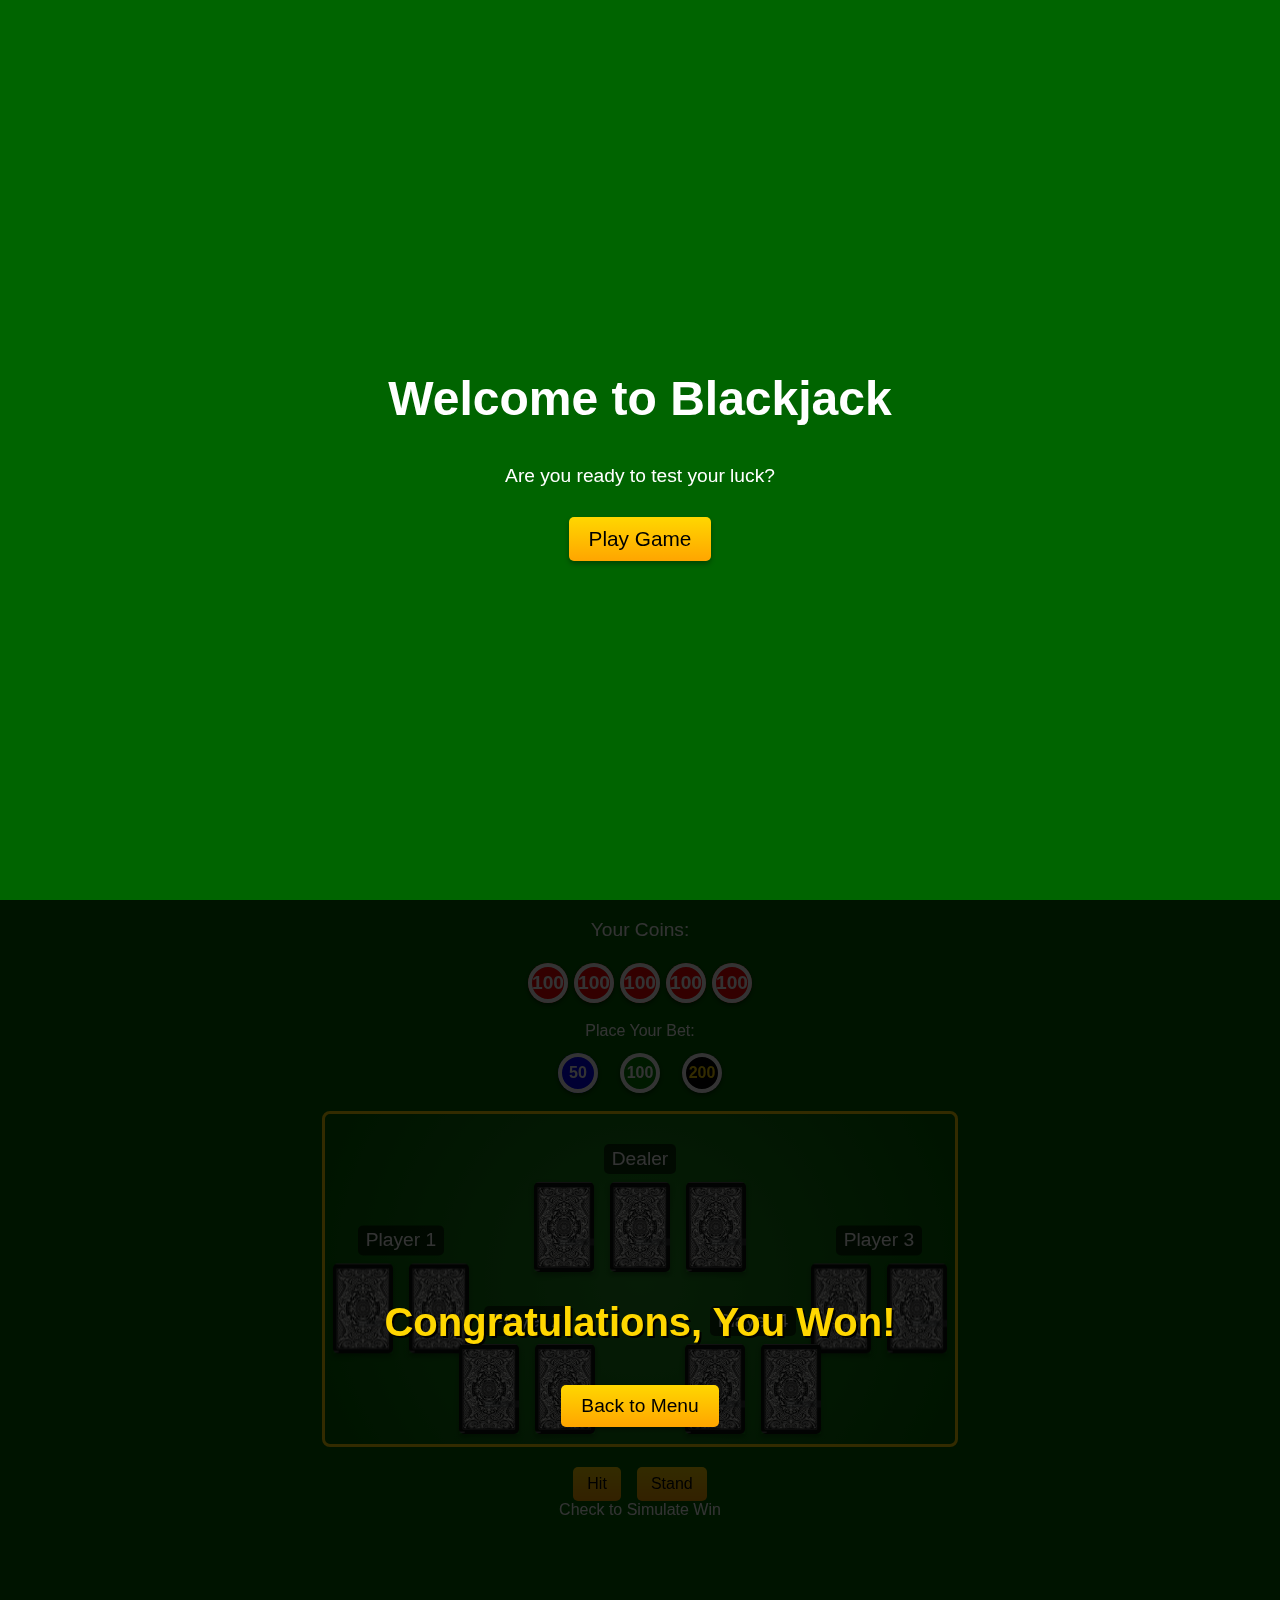
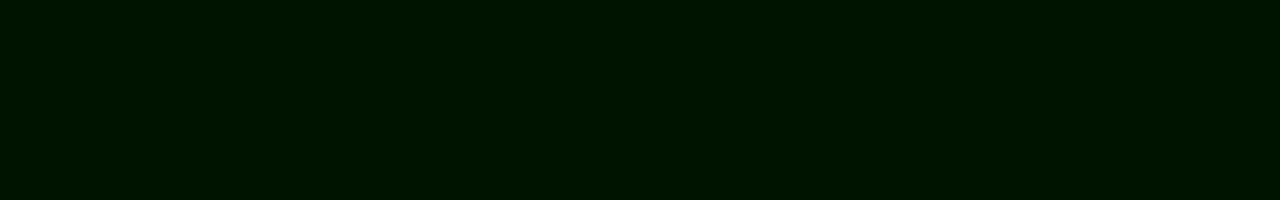
<file: BlackJack/index.html>
<!DOCTYPE html>
<html lang="en">
<head> 
  <meta charset="UTF-8">
  <meta name="viewport" content="width=device-width, initial-scale=1.0">
  <title>CSS Blackjack Game</title>
  <link rel="stylesheet" href="style.css">
</head>
<body>

  <input type="radio" name="page" id="index-page" style="display: none;" checked />
  <input type="radio" name="page" id="game-page" style="display: none;" />
  <input type="radio" name="page" id="win-page" style="display: none;" />

  <!-- Hidden Checkbox Inputs for Game Controls -->
  <input type="checkbox" id="hit-card-1" style="display: none;" />
  <input type="checkbox" id="stand-button" style="display: none;" />

  <!-- New hidden checkboxes to reset win and reset game state -->
  <input type="checkbox" id="reset-win" style="display: none;" />
  <input type="checkbox" id="reset-game" style="display: none;" />

  <!-- Win Game Checkbox (for testing) -->
  <input type="checkbox" id="win-test" style="display: none;" />

  <!-- Index Page Content -->
  <div class="index-page">
    <h1>Welcome to Blackjack</h1>
    <p>Are you ready to test your luck?</p>
    <!-- "Play Game" Button -->
    <label for="game-page" class="play-button" onclick="document.getElementById('reset-win').checked=false; document.getElementById('win-test').checked=false;">
        <span>Play Game</span>
      </label>
  </div>

  <!-- Game Page Content -->
  <div class="game-container">
    <!-- <h1>Blackjack</h1> -->

    <!-- Coin Balance Display -->
    <div class="coin-balance">
      <p>Your Coins:</p>
      <div class="chip-container">
        <div class="chip red-chip">100</div>
        <div class="chip red-chip">100</div>
        <div class="chip red-chip">100</div>
        <div class="chip red-chip">100</div>
        <div class="chip red-chip">100</div>
      </div>
    </div>

    <!-- Betting Options -->
    <div class="betting-options">
      <p>Place Your Bet:</p>
      <div class="bet-buttons">
        <label for="bet-50">
          <div class="chip blue-chip">50</div>
        </label>
        <label for="bet-100">
          <div class="chip green-chip">100</div>
        </label>
        <label for="bet-200">
          <div class="chip black-chip">200</div>
        </label>
      </div>
    </div>
  
  <!-- Table -->
  <div class="table">
    <!-- Dealer's hand (top side) -->
    <div class="dealer">
      <p class="dealer-name">Dealer</p>
      <div class="hand">
        <div class="card card-front"></div>
        <div class="card card-front"></div>
        <div class="card card-front"></div>
      </div>
    </div>

    <!-- Player 1's hand (left side) -->
    <div class="player player-1">
      <p class="player-name">Player 1</p>
      <div class="hand">
        <div class="card card-front"></div>
        <div class="card card-front"></div>
        <!-- Extra card for Player 1 (hidden initially) -->
        <div class="card card-front extra-card"></div>
      </div>
    </div>

    <!-- Player 2's hand (bottom-left side) -->
    <div class="player player-2">
      <p class="player-name">Player 2</p>
      <div class="hand">
        <div class="card card-front"></div>
        <div class="card card-front"></div>
      </div>
    </div>

    <!-- Player 3's hand (right side) -->
    <div class="player player-3">
      <p class="player-name">Player 3</p>
      <div class="hand">
        <div class="card card-front"></div>
        <div class="card card-front"></div>
      </div>
    </div>

    <!-- Player 4's hand (bottom-right side) -->
    <div class="player player-4">
      <p class="player-name">Player 4</p>
      <div class="hand">
        <div class="card card-front"></div>
        <div class="card card-front"></div>
      </div>
    </div>
  </div>

   <!-- Controls -->
   <div class="controls">
    <!-- Hit Button (will reveal extra card) -->
    <label for="hit-card-1">
      <span>Hit</span>
    </label>
    <!-- Stand Button -->
    <label for="stand-button">
      <span>Stand</span>
    </label>
  </div>

  <!-- Simulate Win Checkbox -->
  <div class="win-checkbox">
    <label for="win-test">
      <span>Check to Simulate Win</span>
    </label>
  </div>
</div>

<!-- Winning Page Content -->
<div class="win-page">
  <h1 class="win-message">Congratulations, You Won!</h1>
  <div class="confetti-container">
    <div class="confetti"></div>
    <div class="confetti"></div>
    <div class="confetti"></div>
    <div class="confetti"></div>
    <div class="confetti"></div>
    <div class="confetti"></div>
    <div class="confetti"></div>
    <div class="confetti"></div>
    <div class="confetti"></div>
    <div class="confetti"></div>
  </div>
  <!-- Back to Menu -->
  <label for="reset-win" class="back-button" onclick="document.getElementById('reset-game').checked=true;">
    <span>Back to Menu</span>
  </label>
</div>

<!-- Trigger the win page when checkbox is checked -->
<style>
  #win-test:checked ~ .game-container {
    transform: translateY(-100vh);
  }

  #win-test:checked ~ .win-page {
    transform: translateY(0);
  }

  /* Reset the winning state and go back to index page */
  #reset-win:checked ~ #win-test {
    display: none; /* Simulate resetting the win-test checkbox */
  }

  #reset-win:checked ~ .index-page {
    transform: translateY(0); /* Bring back the index page */
  }

  #reset-win:checked ~ .game-container {
    transform: translateY(100vh); /* Move the game page out */
  }

  #reset-win:checked ~ .win-page {
    transform: translateY(100vh); /* Hide the win page */
  }
</style>

  
</body>
</html>
</file>
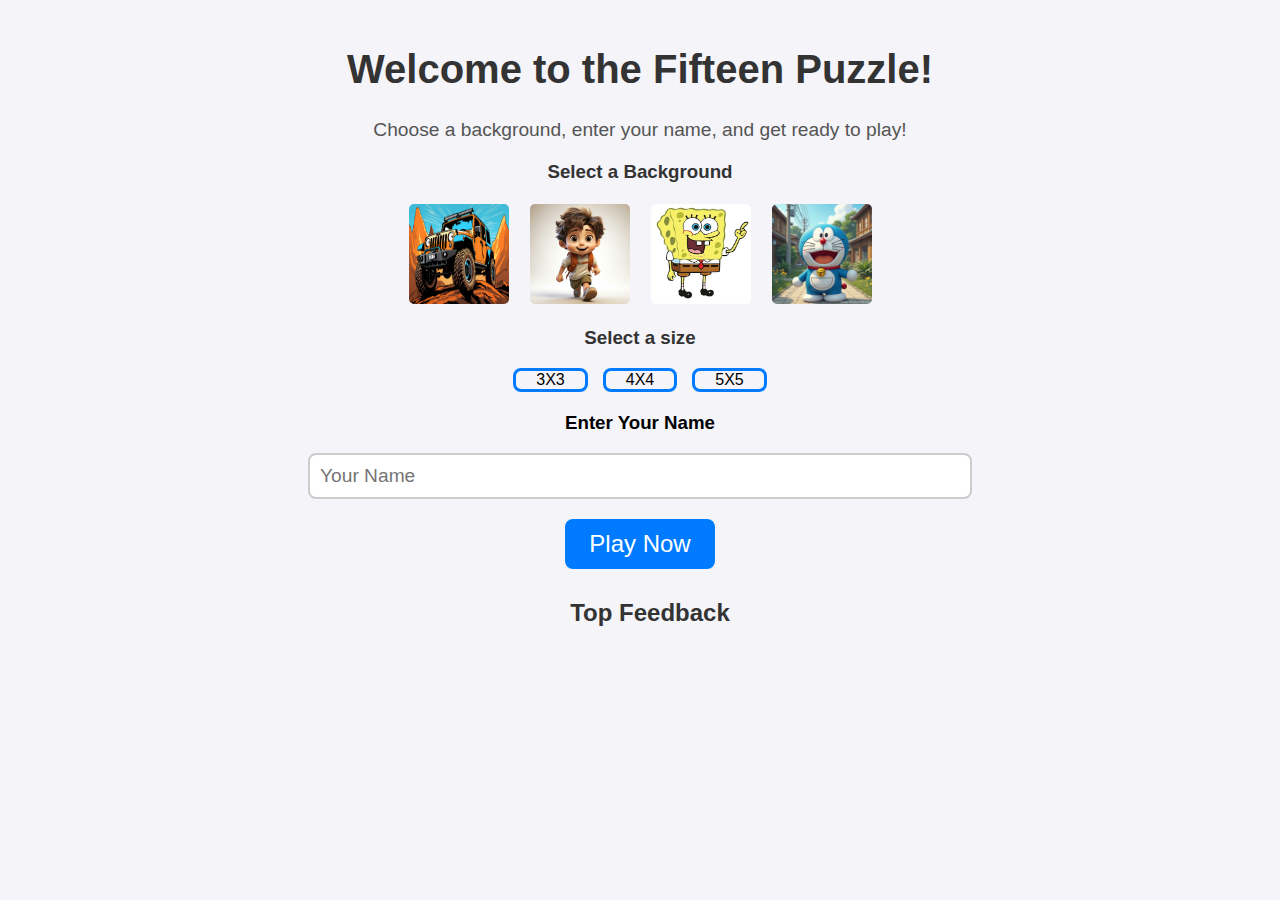
<file: FifteenPuzzle/index.html>
<!--
Extra Features

1.End-of-Game Notification
2.Animations and Transitions
3.Game Timer and Statistics
4.Multiple Backgrounds
5.Different puzzle sizes
6.Feedback Form

-->
<!DOCTYPE html>
<html lang="en">
<head>
  <meta charset="UTF-8">
  <meta name="viewport" content="width=device-width, initial-scale=1.0">
  <title>Fifteen Puzzle</title>
  <link rel="stylesheet" href="style.css">
</head>
<body>
  <div class="container">
    <div class="welcome-section">
      <h1>Welcome to the Fifteen Puzzle!</h1>
      <p>Choose a background, enter your name, and get ready to play!</p>
    </div>

    <div class="background-selection">
      <h3>Select a Background</h3>
      <div id="thumbnail-section">
        <div class="thumbnail" onclick="selectBackground(this)" data-image="bg1.jpg">
          <img src="bg1.jpg" alt="Background 1">
        </div>
        <div class="thumbnail" onclick="selectBackground(this)" data-image="bg2.jpg">
          <img src="bg2.jpg" alt="Background 2">
        </div>
        <div class="thumbnail" onclick="selectBackground(this)" data-image="bg3.jpg">
          <img src="bg3.jpg" alt="Background 3">
        </div>
        <div class="thumbnail" onclick="selectBackground(this)" data-image="bg4.jpg">
          <img src="bg4.jpg" alt="Background 4">
        </div>
      </div>
    </div>

    <div class="background-selection">
      <h3>Select a size</h3>
      <div id="thumbnail-section">
        <div class="thumbnail-size" onclick="selectSize(this,3)">
          <span>3X3</span>
        </div>
        <div class="thumbnail-size" onclick="selectSize(this,4)">
          <span>4X4</span>
        </div>
        <div class="thumbnail-size" onclick="selectSize(this,5)">
          <span>5X5</span>
        </div>
      </div>
    </div>

    <div class="player-input">
      <h3>Enter Your Name</h3>
      <input type="text" id="player-name" placeholder="Your Name">
    </div>

    <button id="play-now" onclick="startGame()">Play Now</button>

    <div id="feedback-container">
      <div id="feedback-header">Top Feedback</div>
      <div id="feedback-list">
      </div>
    </div>
    
  </div>

  <script src="index.js"></script>
</body>
</html>
</file>
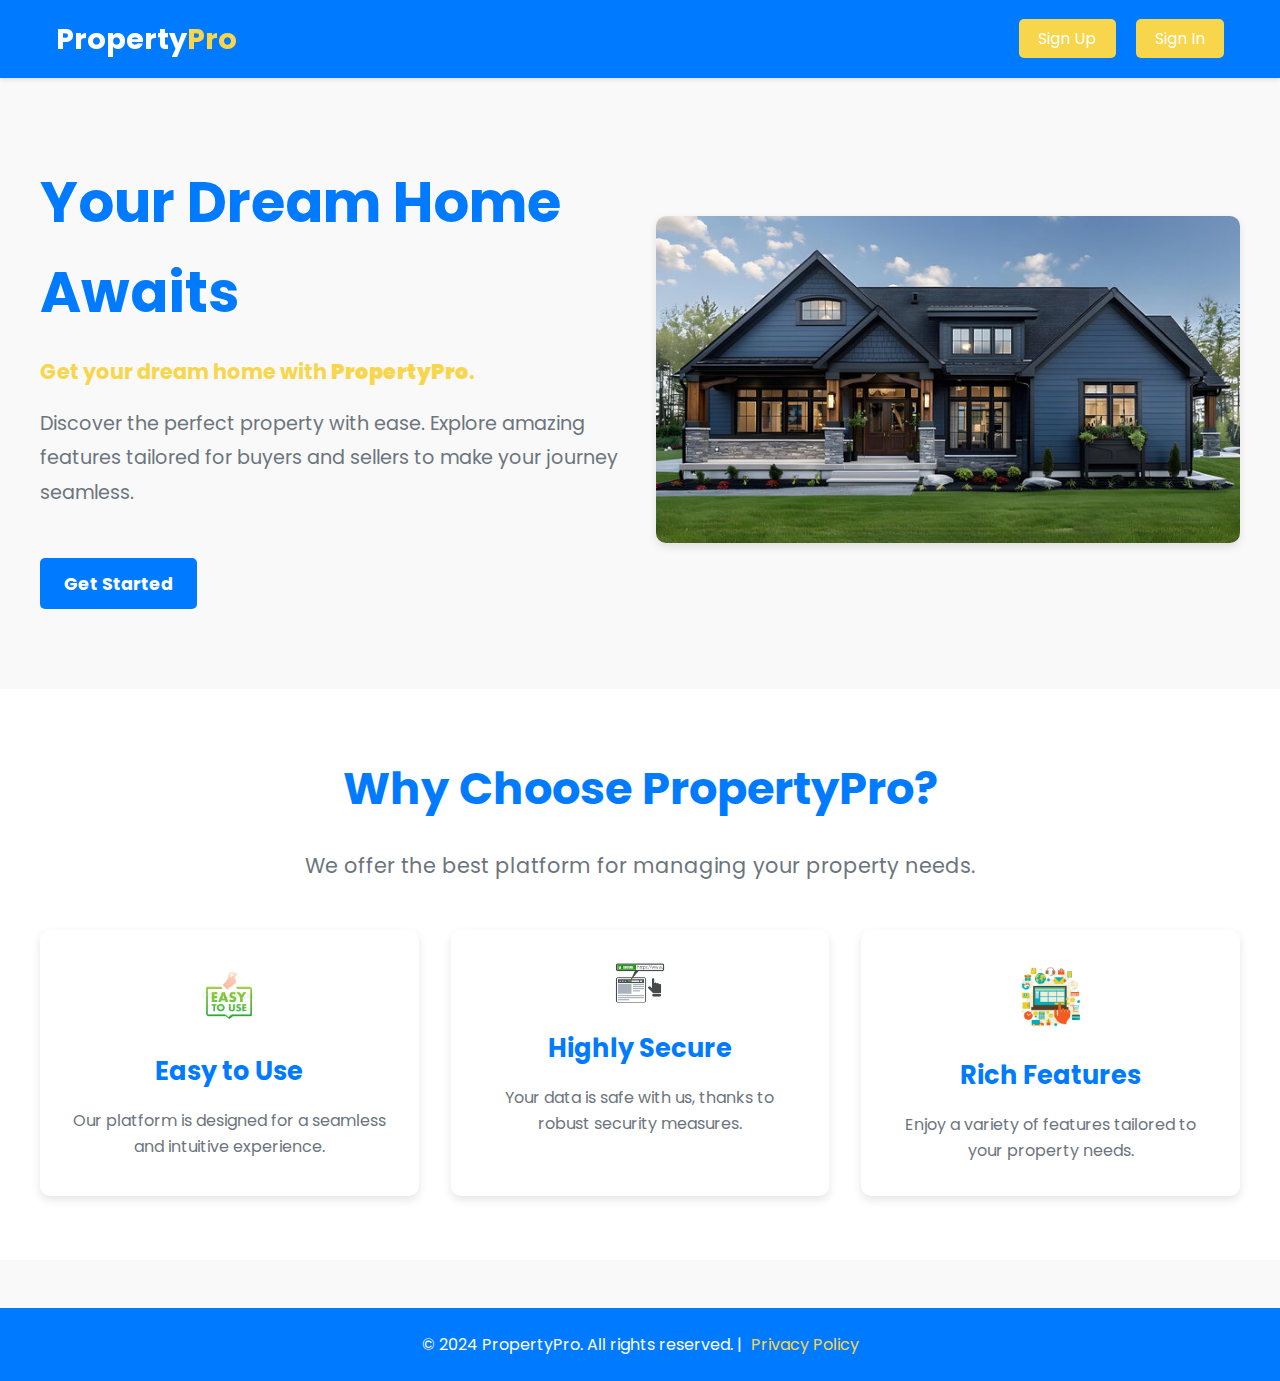
<file: ProperTyManagement/index.html>
<!DOCTYPE html>
<html lang="en">
<head>
    <meta charset="UTF-8">
    <meta name="viewport" content="width=device-width, initial-scale=1.0">
    <title>PropertyPro - Your Dream Home Awaits</title>
    <link href="https://fonts.googleapis.com/css2?family=Poppins:wght@400;600&display=swap" rel="stylesheet">
    <link rel="stylesheet" href="css/index.css">
</head>
<body>
    <nav class="navbar">
        <div class="container">
            <h1 class="logo">Property<span>Pro</span></h1>
            <div class="nav-actions">
                <a href="signup.php" class="btn">Sign Up</a>
                <a href="signin.php" class="btn btn-outline">Sign In</a>
            </div>
        </div>
    </nav>

    <header class="hero">
        <div class="container hero-content">
            <div class="hero-text">
                <h1>Your Dream Home Awaits</h1>
                <p class="tagline">Get your dream home with <strong>PropertyPro</strong>.</p>
                <p>
                    Discover the perfect property with ease. Explore amazing features tailored for
                    buyers and sellers to make your journey seamless.
                </p>
                <a href="signup.php">Get Started</a>
            </div>
            <div class="hero-image">
                <img src="images/hero-image.png" alt="Beautiful House">
            </div>
        </div>
    </header>

    <main class="features">
        <div class="container">
            <h2>Why Choose PropertyPro?</h2>
            <p class="sub-heading">We offer the best platform for managing your property needs.</p>
            <div class="feature-cards">
                <div class="card">
                    <img src="images/easy-to-use.png" alt="Easy to Use">
                    <h3>Easy to Use</h3>
                    <p>Our platform is designed for a seamless and intuitive experience.</p>
                </div>
                <div class="card">
                    <img src="images/secure.png" alt="Highly Secure">
                    <h3>Highly Secure</h3>
                    <p>Your data is safe with us, thanks to robust security measures.</p>
                </div>
                <div class="card">
                    <img src="images/features.png" alt="Rich Features">
                    <h3>Rich Features</h3>
                    <p>Enjoy a variety of features tailored to your property needs.</p>
                </div>
            </div>
        </div>
    </main>

    <footer class="footer">
        <div class="container">
            <p>&copy; 2024 PropertyPro. All rights reserved. | <a href="#">Privacy Policy</a></p>
        </div>
    </footer>
</body>
</html>
</file>
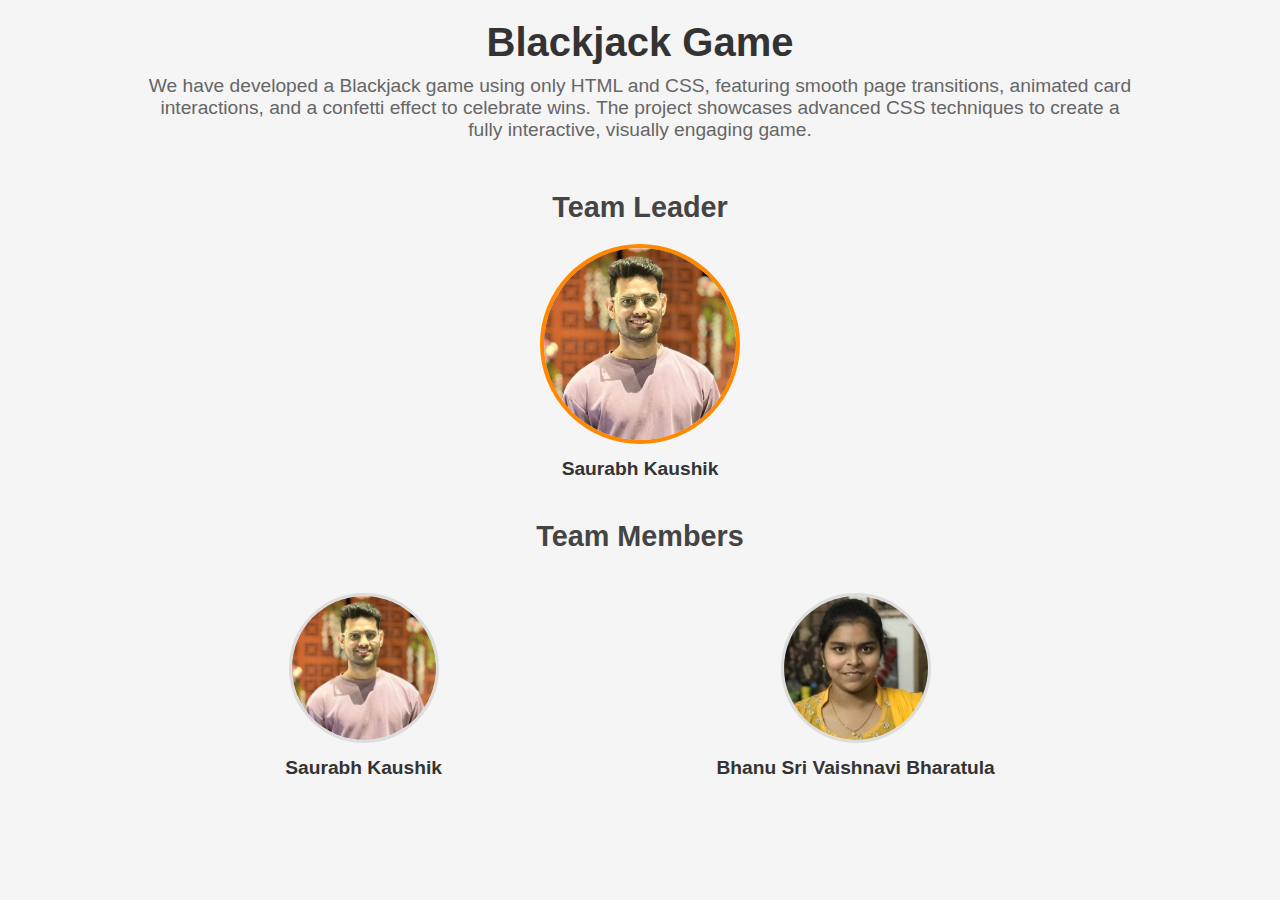
<file: BlackJack/intro.html>
<!DOCTYPE html>
<html lang="en">
<head>
    <meta charset="UTF-8">
    <meta name="viewport" content="width=device-width, initial-scale=1.0">
    <meta http-equiv="X-UA-Compatible" content="IE=edge">
    <title>Project Overview</title>
    <link rel="stylesheet" href="introPage.css">
</head>
<body>
    <div class="container">
        <header>
            <h1>Blackjack Game</h1>
            <p class="description">We have developed a Blackjack game using only HTML and CSS, featuring smooth page transitions, animated card interactions, and a confetti effect to celebrate wins. The project showcases advanced CSS techniques to create a fully interactive, visually engaging game.</p>
        </header>

        <section class="team">
            <h2>Team Leader</h2>
            <div class="member leader">
                <img src="profile1.jpg" alt="Team Leader Photo">
                <h3>Saurabh Kaushik</h3>
            </div>

            <h2>Team Members</h2>
            <div class="member-grid">
                <div class="member">
                    <img src="profile1.jpg" alt="Member 1 Photo">
                    <h3>Saurabh Kaushik</h3>
                </div>
                <div class="member">
                    <img src="member2.jpg" alt="Member 2 Photo">
                    <h3>Bhanu Sri Vaishnavi Bharatula</h3>
                </div>
            </div>
        </section>
    </div>
</body>
</html>
</file>
<file: BlackJack/style.css>
/* General Styles */
body {
    background: #006400;
    font-family: Arial, sans-serif;
    color: white;
    margin: 0;
    padding: 0;
    overflow: hidden; /* Prevent scrolling */
}

/* Container Positions */
.index-page,.game-container, .win-page{
    position: fixed;
    top: 0;
    left: 0;
    width: 100%;
    height: 100vh;
    transition: transform 1s ease;
}

/* Game and win pages hidden initially */
.game-container, .win-page{
    transform: translateY(100vh);
}

#game-page:checked ~ .index-page {
    transform: translateY(-100vh);
}

#game-page:checked ~ .game-container {
    transform: translateY(0);
}

#win-page:checked ~ .game-container {
    transform: translateY(-100vh);
}

/* Index Page Styles */
.index-page {
    display: flex;
    flex-direction: column;
    justify-content: center;
    align-items: center;
    text-align: center;
    z-index: 1;
}

.index-page h1 {
    font-size: 3em; /* Reduced font size */
    margin-bottom: 20px;
}

.index-page p {
    font-size: 1.2em; /* Reduced font size */
    margin-bottom: 30px;
}

.play-button {
    cursor: pointer;
}

.play-button span {
    display: inline-block;
    padding: 10px 20px; /* Reduced padding */
    background: linear-gradient(to bottom, #FFD700, #FFA500);
    color: black;
    border-radius: 5px;
    font-size: 1.3em; /* Reduced font size */
    transition: background 0.3s, transform 0.1s;
    box-shadow: 0 3px 5px rgba(0, 0, 0, 0.3); /* Reduced shadow */
}

.play-button span:hover {
    background: linear-gradient(to bottom, #FFA500, #FF8C00);
}

.play-button span:active {
    transform: scale(0.95);
}

/* Smaller Win Game Button */
.win-game-button {
    cursor: pointer;
    padding: 8px 20px; /* Reduced padding */
    background: linear-gradient(to bottom, #FFD700, #FFA500);
    color: black;
    border-radius: 5px;
    font-size: 1.1em; /* Reduced font size */
    transition: background 0.3s, transform 0.1s;
    box-shadow: 0 4px 6px rgba(0, 0, 0, 0.3);
    margin-top: 1500px; /* Adjusted position */
}

.win-game-button:hover {
    background: linear-gradient(to bottom, #FFA500, #FF8C00);
}

.win-game-button:active {
    transform: scale(0.95);
}

/* Game Container Styles */
.game-container {
    text-align: center;
    z-index: 2;
}

/* Coin Balance Styles */
.coin-balance {
    font-size: 1.2em; /* Reduced font size */
    margin-bottom: 10px;
}

.chip-container {
    display: flex;
    flex-wrap: wrap;
    justify-content: center;
}

.chip {
    width: 40px; /* Reduced size */
    height: 40px;
    border-radius: 50%;
    position: relative;
    margin: 3px;
    color: white;
    font-weight: bold;
    display: flex;
    align-items: center;
    justify-content: center;
    background: red;
    box-shadow: inset 0 0 0 4px white, 0 2px 4px rgba(0, 0, 0, 0.5);
}

/* Chip Colors */
.red-chip { background: red; }
.blue-chip { background: blue; }
.green-chip { background: green; }
.black-chip { background: black; color: gold; }

/* Betting Options */
.betting-options {
    margin-bottom: 15px;
}

.betting-options p {
    font-size: 1em; /* Reduced font size */
    margin-bottom: 10px;
}

.bet-buttons {
    display: flex;
    justify-content: center;
}

.bet-buttons label {
    margin: 0 8px; /* Reduced margin */
    cursor: pointer;
}

.bet-buttons .chip {
    cursor: pointer;
    transition: transform 0.2s, box-shadow 0.2s;
}

.bet-buttons .chip:hover {
    transform: scale(1.05); /* Slightly smaller scale effect */
    box-shadow: inset 0 0 0 4px white, 0 3px 6px rgba(0, 0, 0, 0.7);
}

.bet-buttons .chip:active {
    transform: scale(1.02);
}

/* Table and Cards */
.table {
    background: radial-gradient(circle at center, #228B22, #006400);
    padding: 15px; /* Reduced padding */
    border-radius: 8px; /* Reduced radius */
    border: 3px solid #FFD700; /* Reduced border */
    position: relative;
    margin: 0 auto;
    max-width: 600px; /* Reduced width */
    height: 300px; /* Reduced height */
}

/* Player Styles */
.player, .dealer {
    position: absolute;
    display: flex;
    flex-direction: column;
    align-items: center;
}

/* Player and Dealer Hands */
.hand {
    display: flex;
}

/* Player and Dealer Name Floating Above the Cards */
.player-name, .dealer-name {
    font-size: 1.2em; /* Reduced font size */
    margin-bottom: 8px;
    background-color: rgba(0, 0, 0, 0.6);
    color: white;
    padding: 4px 8px; /* Reduced padding */
    border-radius: 5px;
    text-align: center;
}

/* Dealer (Top) */
.dealer {
    top: 10px;
    left: 50%;
    transform: translateX(-50%);
}

/* Player 1 (Left Side) */
.player-1 {
    top: 50%;
    left: 0;
    transform: translateY(-50%);
}

/* Player 2 (Bottom-Left Side) */
.player-2 {
    bottom: 10px;
    left: 20%;
}

/* Player 3 (Right Side) */
.player-3 {
    top: 50%;
    right: 0;
    transform: translateY(-50%);
}

/* Player 4 (Bottom-Right Side) */
.player-4 {
    bottom: 10px;
    right: 20%;
}

/* Cards Styles */
.card {
    width: 60px; /* Reduced width */
    height: 90px; /* Reduced height */
    margin: 0 8px; /* Reduced margin */
    position: relative;
    transform-style: preserve-3d;
    transition: transform 0.6s ease, box-shadow 0.3s ease;
    cursor: pointer;
    box-shadow: 0 3px 5px rgba(0, 0, 0, 0.3); /* Reduced shadow size */
}

.card::before,
.card::after {
    content: '';
    position: absolute;
    top: 0;
    left: 0;
    width: 100%;
    height: 100%;
    border-radius: 5px;
    backface-visibility: hidden;
    box-shadow: inset 0 0 8px rgba(0, 0, 0, 0.2); /* Reduced shadow */
}

.card::before {
    background: url('card-back.png') no-repeat center/cover;
}

.card::after {
    background: url('card-front.png') no-repeat center/cover;
    transform: rotateY(180deg);
}

/* Extra Card */
.extra-card {
    display: none;
    transform-style: preserve-3d;
    transition: transform 0.6s ease;
}

/* Show and flip the extra card when the 'Hit' button is checked */
#hit-card-1:checked ~ .game-container .player-1 .extra-card {
    display: inline-block;
    animation: dealCard 0.5s forwards;
    transform: rotateY(180deg);
}

/* Card Hover Effect */
.card:hover {
    transform: rotateY(180deg) scale(1.05); /* Reduced scale effect */
    box-shadow: 0 6px 8px rgba(0, 0, 0, 0.2);
}

/* Controls */
.controls {
    margin-top: 20px; /* Reduced margin */
    display: flex;
    justify-content: center;
}

.controls label {
    margin: 0 8px; /* Reduced margin */
    cursor: pointer;
}

.controls span {
    display: inline-block;
    padding: 8px 14px; /* Reduced padding */
    background: linear-gradient(to bottom, #FFD700, #FFA500);
    color: black;
    border-radius: 5px;
    transition: background 0.3s, transform 0.1s;
}

/* Back Button */
.back-button {
    cursor: pointer;
    margin-top: 10px;
    display: inline-block;
}

.back-button span {
    display: inline-block;
    padding: 10px 20px; /* Reduced padding */
    background: linear-gradient(to bottom, #FFD700, #FFA500);
    color: black;
    border-radius: 5px;
    font-size: 1.2em; /* Reduced font size */
    transition: background 0.3s, transform 0.1s;
    box-shadow: 0 3px 5px rgba(0, 0, 0, 0.3);
}

.back-button span:hover {
    background: linear-gradient(to bottom, #FFA500, #FF8C00);
}

.back-button span:active {
    transform: scale(0.95);
}


/* Animation for dealing card */
@keyframes dealCard {
    from {
        transform: translateY(-20px);
        opacity: 0;
    }
    to {
        transform: translateY(0);
        opacity: 1;
    }
}

/* Winning Page Styles */
.win-page {
    display: flex;
    justify-content: center;
    align-items: center;
    flex-direction: column;
    z-index: 3;
    position: absolute;
    width: 100%;
    height: 100%;
    background-color: rgba(0, 0, 0, 0.8);
    color: white;
}

/* Winning Message */
.win-message {
    font-size: 2.5em; /* Reduced font size */
    color: #FFD700;
    text-shadow: 2px 2px #000;
    margin-bottom: 30px;
}

/* Confetti Animation */
.confetti-container {
    position: absolute;
    top: 0;
    left: 0;
    width: 100%;
    height: 100vh;
    overflow: hidden;
    pointer-events: none;
}

.confetti {
    position: absolute;
    width: 8px; /* Reduced size */
    height: 8px;
    background: rgba(255, 215, 0, 0.8); /* Yellow confetti */
    top: -10px;
    animation: fall 3s linear infinite;
    opacity: 0.8;
}

/* Color variations for confetti */
.confetti:nth-child(odd) { background: rgba(255, 69, 0, 0.8); }  /* Orange */
.confetti:nth-child(3n) { background: rgba(0, 191, 255, 0.8); }  /* Blue */
.confetti:nth-child(4n) { background: rgba(50, 205, 50, 0.8); }  /* Green */
.confetti:nth-child(5n) { background: rgba(238, 130, 238, 0.8); } /* Violet */

/* Falling animation */
@keyframes fall {
    0% { transform: translateY(0) rotate(0deg); }
    100% { transform: translateY(100vh) rotate(360deg); }
}

/* Random positions for confetti */
.confetti:nth-child(1) { left: 10%; animation-duration: 3s; }
.confetti:nth-child(2) { left: 25%; animation-duration: 4s; }
.confetti:nth-child(3) { left: 40%; animation-duration: 2.5s; }
.confetti:nth-child(4) { left: 55%; animation-duration: 3.5s; }
.confetti:nth-child(5) { left: 70%; animation-duration: 4s; }
.confetti:nth-child(6) { left: 85%; animation-duration: 3s; }
.confetti:nth-child(7) { left: 15%; animation-duration: 4.5s; }
.confetti:nth-child(8) { left: 30%; animation-duration: 3s; }
.confetti:nth-child(9) { left: 60%; animation-duration: 2.5s; }
.confetti:nth-child(10) { left: 90%; animation-duration: 3.5s; }

/* Responsive Design */
@media (max-width: 600px) {
    .card {
        width: 50px; /* Further reduced size */
        height: 75px;
    }

    .controls span,
    .back-button span,
    .bet-buttons .chip {
        padding: 6px 12px; /* Further reduced padding */
        font-size: 12px; /* Further reduced font size */
    }

    h1 {
        font-size: 2em;
    }

    .chip {
        width: 35px; /* Further reduced size */
        height: 35px;
        font-size: 0.8em;
    }
}
</file>
<file: FifteenPuzzle/style.css>
/* General styles */
body {
  font-family: Arial, sans-serif;
  background-color: #f4f4f9;
  margin: 0;
  padding: 0;
  text-align: center;
}

.container {
  max-width: 800px;
  margin: 0 auto;
  padding: 20px;
}

/* Welcome Section */
.welcome-section {
  margin-bottom: 20px;
}

.welcome-section h1 {
  color: #333;
  font-size: 2.5em;
}

.welcome-section p {
  color: #555;
  font-size: 1.2em;
}

/* Background Selection */
.background-selection {
  margin-bottom: 20px;
}

.background-selection h3 {
  color: #333;
}

#thumbnail-section {
  display: flex;
  justify-content: center;
  gap: 15px;
}

.thumbnail {
  cursor: pointer;
  border: 3px solid transparent;
  border-radius: 8px;
  overflow: hidden;
  transition: transform 0.3s, border-color 0.3s;
}

.thumbnail img {
  width: 100px;
  height: 100px;
  display: block;
}

.thumbnail-size {
 border-color: #007BFF;
 cursor: pointer;
  border: 3px solid #007BFF;
  border-radius: 8px;
  overflow: hidden;
  transition: transform 0.3s, border-color 0.3s;

}

.thumbnail-size span{
  padding: 20px;
}

.thumbnail-size:hover {
  transform: scale(1.1);
}

.thumbnail-size.selected {
  border-color: #ff0022;
}

.thumbnail:hover {
  transform: scale(1.1);
}

.thumbnail.selected {
  border-color: #007BFF;
}

/* Player Input Section */
.player-input {
  margin-bottom: 20px;
}

.player-input input {
  font-size: 1.2em;
  padding: 10px;
  border: 2px solid #ccc;
  border-radius: 8px;
  width: 80%;
}

.player-input input:focus {
  border-color: #007BFF;
  outline: none;
}

/* Play Button */
#play-now {
  font-size: 1.5em;
  padding: 10px 20px;
  background-color: #007BFF;
  color: white;
  border: none;
  border-radius: 8px;
  cursor: pointer;
  transition: background-color 0.3s;
}

#play-now:hover {
  background-color: #0056b3;
}

/* Game Section Styles */
#player-greeting {
  color: #333;
  font-size: 1.8em;
  margin-bottom: 20px;
}

#puzzlearea {
  position: relative;
  width: 400px;
  height: 400px;
  margin: 20px auto;
  display: grid;
  grid-template-columns: repeat(4, 100px);
  grid-template-rows: repeat(4, 100px);
  gap: 2px;
}

/* Puzzle Piece Styles */
.puzzlepiece {
  position: absolute;
  width: 100px;
  height: 100px;
  background-size: 400px 400px;
  border: 2px solid black;
  box-sizing: border-box;
  text-align: center;
  line-height: 100px;
  font-size: 20px;
  font-weight: bold;
  color: white;
  transition: all 0.3s ease;
}

/* Highlight Movable Pieces */
.movablepiece {
  border-color: red;
  color: green;
  text-decoration: underline;
}

.movablepiece:hover {
  border-color: red;
  color: green;
  text-decoration: underline;
}

/* General Button Styles */
button {
  font-size: 1.5em;
  padding: 10px 20px;
  color: white;
  border: none;
  border-radius: 8px;
  cursor: pointer;
  transition: background-color 0.3s;
  width: 150px; /* Ensure consistent button width */
  height: 50px; /* Ensure consistent button height */
  display: inline-block;
  text-align: center;
  line-height: normal;
}

/* Shuffle Button */
#shufflebutton {
  background-color: #007BFF; /* Blue */
}

#shufflebutton:hover {
  background-color: #0056b3;
}

/* Back to Home Button */
#home-button {
  background-color: #6c757d; /* Gray color for distinction */
  margin-left: 10px; /* Add some spacing between buttons */
}

#home-button:hover {
  background-color: #5a6268;
}

/* Center the buttons */
#button-container {
  display: flex;
  justify-content: center;
  align-items: center;
  gap: 20px; /* Add space between buttons */
  margin-top: 20px; /* Add spacing above the buttons */
}

/* Validator Images */
.validator-images {
  position: fixed; /* Ensure it stays at the bottom-right even when scrolling */
  bottom: 10px;
  right: 10px;
  display: flex;
  justify-content: flex-end;
  gap: 10px; /* Spacing between icons */
}

.validator-images img {
  width: 40px; /* Small size for the icons */
  height: auto;
  transition: transform 0.3s ease;
}

.validator-images img:hover {
  transform: scale(1.1); /* Slight zoom on hover */
}

/* Game Description */
.game-description {
  font-size: 1.2em;
  color: #555;
  margin: 20px 0;
  line-height: 1.6; /* Improve readability */
}

#stats-container {
  margin-bottom: 20px;
  text-align: center;
  font-size: 1.2em;
}

#stats-container h3 {
  font-size: 1.5em;
  color: #333;
  margin-bottom: 10px;
}

#stats-container p {
  margin: 5px 0;
  color: #555;
}

#stats-container span {
  font-weight: bold;
  color: #007BFF;
}

.hidden {
  display: none;
}

.popup {
  position: fixed;
  top: 0;
  left: 0;
  width: 100%;
  height: 100%;
  background: rgba(0, 0, 0, 0.8);
  display: flex;
  justify-content: center;
  align-items: center;
  z-index: 1000;
}

.popup-content {
  background: white;
  padding: 20px;
  border-radius: 10px;
  text-align: center;
  width: 90%;
  max-width: 400px;
  box-shadow: 0 4px 10px rgba(0, 0, 0, 0.3);
}

.popup-content h2 {
  margin: 0 0 10px;
  font-size: 24px;
}

.popup-content p {
  font-size: 16px;
  margin-bottom: 20px;
}

textarea#feedback-input {
  width: 80%;
  height: 80px;
  margin-bottom: 20px;
  border-radius: 5px;
  border: 1px solid #ccc;
  padding: 10px;
  font-size: 14px;
}

.popup-buttons button {
  margin: 5px;
  padding: 10px 20px;
  font-size: 16px;
  border: none;
  border-radius: 5px;
  cursor: pointer;
}
.popup-buttons {
  display: flex;
  justify-content: space-between; /* Space between buttons */
  align-items: center; /* Align buttons vertically */
  margin-top: 20px; /* Add spacing above the buttons */
}

/* Common button styling */
.popup-buttons button {
  padding: 10px 20px;
  font-size: 16px;
  border: none;
  border-radius: 5px;
  cursor: pointer;
}

#submit-feedback {
  background-color: #4caf50;
  color: white;
}

#skip-button {
  background-color: #f44336;
  color: white;
}

.feedback-list {
  margin: 20px;
  padding: 10px;
  background: #f9f9f9;
  border-radius: 5px;
  box-shadow: 0 2px 4px rgba(0, 0, 0, 0.1);
}


/* Feedback container */
#feedback-container {
  display: flex;
  flex-direction: column;
  align-items: center;
  margin-top: 20px;
  padding: 10px;
  width: 100%;
}

/* Feedback header */
#feedback-header {
  font-size: 1.5rem;
  font-weight: bold;
  margin-bottom: 10px;
  color: #333;
}

/* Feedback list */
#feedback-list {
  display: flex;
  justify-content: center;
  gap: 15px; /* Space between items */
  width: 100%;
  max-width: 90%; /* Ensure it doesn't stretch too far on large screens */
  overflow-x: auto; /* Add scroll for small screens if items overflow */
  padding: 10px;
}

/* Feedback item styling */
.feedback-item {
  flex: 0 0 calc(20% - 15px); /* Ensures 5 items fit horizontally */
  background-color: #f9f9f9;
  border: 1px solid #ccc;
  border-radius: 8px;
  padding: 10px;
  text-align: center;
  box-shadow: 0 2px 4px rgba(0, 0, 0, 0.1);
  transition: transform 0.3s, box-shadow 0.3s;
}

.feedback-item:hover {
  transform: translateY(-5px);
  box-shadow: 0 4px 8px rgba(0, 0, 0, 0.2);
}

/* Feedback title */
.feedback-title {
  font-size: 1rem;
  font-weight: bold;
  margin-bottom: 8px;
  color: #555;
}

/* Feedback content */
.feedback-content {
  font-size: 0.875rem;
  color: #666;
}

/* Feedback timestamp */
.feedback-timestamp {
  font-size: 0.75rem;
  color: #888;
  margin-top: 5px;
}

/* Confetti Animation */
.confetti-container {
  position: fixed;
  top: 0;
  left: 0;
  width: 100%;
  height: 100vh;
  overflow: hidden;
  pointer-events: none;
  z-index: 9999;
}

.confetti {
  position: absolute;
  width: 8px; /* Reduced size */
  height: 8px;
  background: rgba(255, 215, 0, 0.8); /* Yellow confetti */
  top: -10px;
  animation: fall 3s linear infinite;
  opacity: 0.8;
}

/* Color variations for confetti */
.confetti:nth-child(odd) { background: rgba(255, 69, 0, 0.8); }  /* Orange */
.confetti:nth-child(3n) { background: rgba(0, 191, 255, 0.8); }  /* Blue */
.confetti:nth-child(4n) { background: rgba(50, 205, 50, 0.8); }  /* Green */
.confetti:nth-child(5n) { background: rgba(238, 130, 238, 0.8); } /* Violet */

/* Falling animation */
@keyframes fall {
  0% { transform: translateY(0) rotate(0deg); }
  100% { transform: translateY(100vh) rotate(360deg); }
}

/* Random positions for confetti */
.confetti:nth-child(1) { left: 10%; animation-duration: 3s; }
.confetti:nth-child(2) { left: 25%; animation-duration: 4s; }
.confetti:nth-child(3) { left: 40%; animation-duration: 2.5s; }
.confetti:nth-child(4) { left: 55%; animation-duration: 3.5s; }
.confetti:nth-child(5) { left: 70%; animation-duration: 4s; }
.confetti:nth-child(6) { left: 85%; animation-duration: 3s; }
.confetti:nth-child(7) { left: 15%; animation-duration: 4.5s; }
.confetti:nth-child(8) { left: 30%; animation-duration: 3s; }
.confetti:nth-child(9) { left: 60%; animation-duration: 2.5s; }
.confetti:nth-child(10) { left: 90%; animation-duration: 3.5s; }

/* Responsive Design */
@media (max-width: 600px) {
  .card {
      width: 50px; /* Further reduced size */
      height: 75px;
  }

  .controls span,
  .back-button span,
  .bet-buttons .chip {
      padding: 6px 12px; /* Further reduced padding */
      font-size: 12px; /* Further reduced font size */
  }

  h1 {
      font-size: 2em;
  }

  .chip {
      width: 35px; /* Further reduced size */
      height: 35px;
      font-size: 0.8em;
  }
}


#music-controls {
  margin: 20px auto;
  text-align: center;
}

#mute-button {
  font-size: 1em;
  padding: 10px 20px;
  background-color: #007BFF;
  color: white;
  border: none;
  border-radius: 8px;
  cursor: pointer;
  transition: background-color 0.3s;
}

#mute-button:hover {
  background-color: #0056b3;
}
</file>
<file: BlackJack/introPage.css>
* {
    margin: 0;
    padding: 0;
    box-sizing: border-box;
    font-family: Arial, sans-serif;
}

body {
    background-color: #f5f5f5;
}

.container {
    width: 80%;
    margin: 0 auto;
    padding: 20px;
    text-align: center;
}

header {
    margin-bottom: 50px;
}

h1 {
    font-size: 2.5em;
    margin-bottom: 10px;
    color: #333;
}

.description {
    font-size: 1.2em;
    color: #666;
}

.team h2 {
    font-size: 1.8em;
    margin-top: 40px;
    margin-bottom: 20px;
    color: #444;
}

.member-grid {
    display: flex;
    justify-content: space-around;
    flex-wrap: wrap;
}

.member {
    margin: 20px;
    text-align: center;
}

.member img {
    width: 150px;
    height: 150px;
    border-radius: 50%;
    object-fit: cover;
    margin-bottom: 10px;
    border: 3px solid #ddd;
}

.member h3 {
    font-size: 1.2em;
    color: #333;
}

.leader img {
    width: 200px;
    height: 200px;
    border: 4px solid #ff8800;
}

@media (max-width: 768px) {
    .member-grid {
        flex-direction: column;
        align-items: center;
    }

    .member {
        margin: 20px 0;
    }
}
</file>
<file: ProperTyManagement/css/index.css>
/* General Reset */
* {
    margin: 0;
    padding: 0;
    box-sizing: border-box;
}

/* Root Variables */
:root {
    --primary-color: #007bff;
    --secondary-color: #6c757d;
    --background-color: #f9f9f9;
    --text-color: #333;
    --white: #ffffff;
    --font-family: 'Poppins', sans-serif;
    --accent-color: #f7d64b;
}

/* Body Styling */
body {
    font-family: var(--font-family);
    background-color: var(--background-color);
    color: var(--text-color);
    line-height: 1.6;
}

/* Navbar Styling */
.navbar {
    background: var(--primary-color);
    padding: 1rem 0;
    box-shadow: 0 2px 4px rgba(0, 0, 0, 0.1);
    position: sticky;
    top: 0;
    z-index: 1000;
}

.navbar .container {
    display: flex;
    justify-content: space-between;
    align-items: center;
    max-width: 1200px;
    margin: 0 auto;
    padding: 0 1rem;
}

.navbar .logo {
    font-size: 1.8rem;
    font-weight: bold;
    color: var(--white);
}

.navbar .logo span {
    color: var(--accent-color);
}

.navbar .nav-actions .btn {
    padding: 0.5rem 1.2rem;
    border: none;
    border-radius: 5px;
    font-size: 1rem;
    text-decoration: none;
    color: var(--white);
    margin-left: 1rem;
    background-color: var(--accent-color);
    transition: background 0.3s ease-in-out;
}

.navbar .nav-actions .btn:hover {
    background: #f4c84c;
}

.navbar .btn-outline {
    background: transparent;
    border: 2px solid var(--white);
}

.navbar .btn-outline:hover {
    background: var(--white);
    color: var(--primary-color);
}

/* Hero Section */
.hero {
    background: var(--background-color);
    padding: 5rem 1rem;
    text-align: center;
}

.hero .container {
    max-width: 1200px;
    margin: 0 auto;
    display: flex;
    flex-wrap: wrap;
    align-items: center;
    gap: 2rem;
}

.hero-text {
    flex: 1;
    text-align: left;
}

.hero-text h1 {
    font-size: 3.5rem;
    color: var(--primary-color);
    margin-bottom: 1rem;
}

.hero-text .tagline {
    font-size: 1.3rem;
    margin: 1rem 0;
    color: var(--accent-color);
    font-weight: bold;
}

.hero-text p {
    margin-bottom: 2rem;
    font-size: 1.2rem;
    color: var(--secondary-color);
    line-height: 1.8;
}

.hero-image {
    flex: 1;
}

.hero-image img {
    width: 100%;
    max-width: 600px;
    border-radius: 10px;
    box-shadow: 0 4px 8px rgba(0, 0, 0, 0.1);
}

.hero-text a {
    display: inline-block;
    padding: 0.7rem 1.5rem;
    background-color: var(--primary-color);
    color: var(--white);
    font-size: 1.1rem;
    font-weight: bold;
    text-decoration: none;
    border-radius: 5px;
    transition: background-color 0.3s ease, transform 0.2s ease;
    margin-top: 1rem;
}

.hero-text a:hover {
    background-color: #0056b3; /* Darker shade for hover effect */
    transform: scale(1.05); /* Slightly enlarges the button */
}


/* Features Section */
.features {
    padding: 4rem 1rem;
    background: #fff;
    text-align: center;
}

.features .container {
    max-width: 1200px;
    margin: 0 auto;
}

.features h2 {
    font-size: 2.8rem;
    color: var(--primary-color);
    margin-bottom: 1.5rem;
}

.features .sub-heading {
    color: var(--secondary-color);
    margin-bottom: 3rem;
    font-size: 1.3rem;
}

.feature-cards {
    display: grid;
    grid-template-columns: repeat(auto-fit, minmax(280px, 1fr));
    gap: 2rem;
}

.card {
    background: var(--white);
    border-radius: 10px;
    box-shadow: 0 4px 10px rgba(0, 0, 0, 0.1);
    padding: 2rem;
    text-align: center;
    transition: transform 0.3s ease-in-out;
}

.card:hover {
    transform: scale(1.05);
}

.card img {
    max-width: 70px;
    margin-bottom: 1rem;
}

.card h3 {
    font-size: 1.6rem;
    color: var(--primary-color);
    margin-bottom: 1rem;
}

.card p {
    color: var(--secondary-color);
    font-size: 1rem;
    line-height: 1.6;
}

/* Footer */
.footer {
    background: var(--primary-color);
    color: var(--white);
    padding: 1.5rem 0;
    text-align: center;
    margin-top: 3rem;
}

.footer a {
    color: var(--accent-color);
    text-decoration: none;
    margin-left: 5px;
}

.footer a:hover {
    text-decoration: underline;
}

/* Media Queries */
@media (max-width: 768px) {
    .hero .container {
        flex-direction: column;
        text-align: center;
    }

    .hero-text {
        text-align: center;
    }
}
</file>
